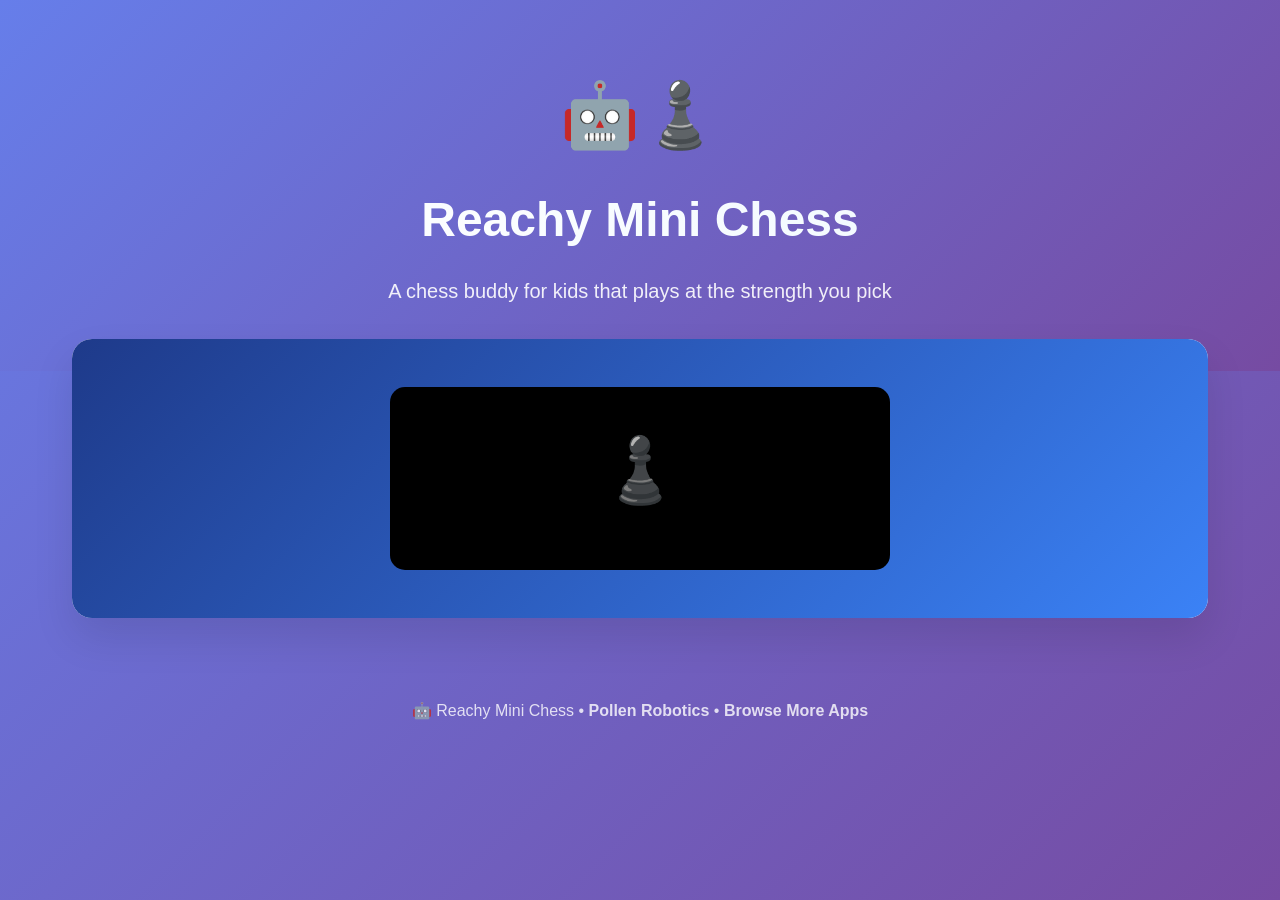
<file: index.html>
<!doctype html>
<html>

<head>
	<meta charset="utf-8" />
	<meta name="viewport" content="width=device-width" />
	<title> Reachy Mini Chess </title>
	<link rel="stylesheet" href="style.css" />
</head>

<body>
	<div class="hero">
		<div class="hero-content">
			<div class="app-icon">🤖♟️</div>
			<h1> Reachy Mini Chess </h1>
			<p class="tagline">A chess buddy for kids that plays at the strength you pick</p>
		</div>
	</div>

	<div class="container">
		<div class="main-card">
			<div class="app-preview">
				<div class="preview-image">
					<div class="camera-feed">♟️</div>
				</div>
			</div>
		</div>
	</div>

	<div class="footer">
		<p>
			🤖 Reachy Mini Chess •
			<a href="https://github.com/pollen-robotics" target="_blank">Pollen Robotics</a> •
			<a href="https://huggingface.co/spaces/pollen-robotics/reachy-mini-landing-page#apps" target="_blank">Browse More
				Apps</a>
		</p>
	</div>
</body>

</html>
</file>
<file: style.css>
* {
	margin: 0;
	padding: 0;
	box-sizing: border-box;
}

body {
	font-family: -apple-system, BlinkMacSystemFont, "Segoe UI", Roboto, "Helvetica Neue", Arial, sans-serif;
	line-height: 1.6;
	color: #333;
	background: linear-gradient(135deg, #667eea 0%, #764ba2 100%);
	min-height: 100vh;
}

.hero {
	background: linear-gradient(135deg, #667eea 0%, #764ba2 100%);
	color: white;
	padding: 4rem 2rem;
	text-align: center;
}

.hero-content {
	max-width: 800px;
	margin: 0 auto;
}

.app-icon {
	font-size: 4rem;
	margin-bottom: 1rem;
	display: inline-block;
}

.hero h1 {
	font-size: 3rem;
	font-weight: 700;
	margin-bottom: 1rem;
	background: linear-gradient(45deg, #fff, #f0f9ff);
	background-clip: text;
	-webkit-background-clip: text;
	-webkit-text-fill-color: transparent;
}

.tagline {
	font-size: 1.25rem;
	opacity: 0.9;
	max-width: 600px;
	margin: 0 auto;
}

.container {
	max-width: 1200px;
	margin: 0 auto;
	padding: 0 2rem;
	position: relative;
	z-index: 2;
}

.main-card {
	background: white;
	border-radius: 20px;
	box-shadow: 0 20px 40px rgba(0, 0, 0, 0.1);
	margin-top: -2rem;
	overflow: hidden;
	margin-bottom: 3rem;
}

.app-preview {
	background: linear-gradient(135deg, #1e3a8a, #3b82f6);
	padding: 3rem;
	color: white;
	text-align: center;
	position: relative;
}

.preview-image {
	background: #000;
	border-radius: 15px;
	padding: 2rem;
	max-width: 500px;
	margin: 0 auto;
	position: relative;
	overflow: hidden;
}

.camera-feed {
	font-size: 4rem;
	margin-bottom: 1rem;
	opacity: 0.7;
}

.detection-overlay {
	position: absolute;
	top: 50%;
	left: 50%;
	transform: translate(-50%, -50%);
	width: 100%;
}

.bbox {
	background: rgba(34, 197, 94, 0.9);
	color: white;
	padding: 0.5rem 1rem;
	border-radius: 8px;
	font-size: 0.9rem;
	font-weight: 600;
	margin: 0.5rem;
	display: inline-block;
	border: 2px solid #22c55e;
}

.app-details {
	padding: 3rem;
}

.app-details h2 {
	font-size: 2rem;
	color: #1e293b;
	margin-bottom: 2rem;
	text-align: center;
}

.template-info {
	display: grid;
	grid-template-columns: repeat(auto-fit, minmax(300px, 1fr));
	gap: 2rem;
	margin-bottom: 3rem;
}

.info-box {
	background: #f0f9ff;
	border: 2px solid #e0f2fe;
	border-radius: 12px;
	padding: 2rem;
}

.info-box h3 {
	color: #0c4a6e;
	margin-bottom: 1rem;
	font-size: 1.2rem;
}

.info-box p {
	color: #0369a1;
	line-height: 1.6;
}

.how-to-use {
	background: #fefce8;
	border: 2px solid #fde047;
	border-radius: 12px;
	padding: 2rem;
	margin-top: 3rem;
}

.how-to-use h3 {
	color: #a16207;
	margin-bottom: 1.5rem;
	font-size: 1.3rem;
	text-align: center;
}

.steps {
	display: flex;
	flex-direction: column;
	gap: 1.5rem;
}

.step {
	display: flex;
	align-items: flex-start;
	gap: 1rem;
}

.step-number {
	background: #eab308;
	color: white;
	width: 2rem;
	height: 2rem;
	border-radius: 50%;
	display: flex;
	align-items: center;
	justify-content: center;
	font-weight: bold;
	flex-shrink: 0;
}

.step h4 {
	color: #a16207;
	margin-bottom: 0.5rem;
	font-size: 1.1rem;
}

.step p {
	color: #ca8a04;
}

.download-card {
	background: white;
	border-radius: 20px;
	box-shadow: 0 20px 40px rgba(0, 0, 0, 0.1);
	padding: 3rem;
	text-align: center;
}

.download-card h2 {
	font-size: 2rem;
	color: #1e293b;
	margin-bottom: 1rem;
}

.download-card>p {
	color: #64748b;
	font-size: 1.1rem;
	margin-bottom: 2rem;
}

.dashboard-config {
	margin-bottom: 2rem;
	text-align: left;
	max-width: 400px;
	margin-left: auto;
	margin-right: auto;
}

.dashboard-config label {
	display: block;
	color: #374151;
	font-weight: 600;
	margin-bottom: 0.5rem;
}

.dashboard-config input {
	width: 100%;
	padding: 0.75rem 1rem;
	border: 2px solid #e5e7eb;
	border-radius: 8px;
	font-size: 0.95rem;
	transition: border-color 0.2s;
}

.dashboard-config input:focus {
	outline: none;
	border-color: #667eea;
}

.install-btn {
	background: linear-gradient(135deg, #667eea, #764ba2);
	color: white;
	border: none;
	padding: 1.25rem 3rem;
	border-radius: 16px;
	font-size: 1.2rem;
	font-weight: 700;
	cursor: pointer;
	transition: all 0.3s ease;
	display: inline-flex;
	align-items: center;
	gap: 0.75rem;
	margin-bottom: 2rem;
	box-shadow: 0 8px 25px rgba(102, 126, 234, 0.3);
}

.install-btn:hover:not(:disabled) {
	transform: translateY(-3px);
	box-shadow: 0 15px 35px rgba(102, 126, 234, 0.4);
}

.install-btn:disabled {
	opacity: 0.7;
	cursor: not-allowed;
	transform: none;
}

.manual-option {
	background: #f8fafc;
	border-radius: 12px;
	padding: 2rem;
	margin-top: 2rem;
}

.manual-option h3 {
	color: #1e293b;
	margin-bottom: 1rem;
	font-size: 1.2rem;
}

.manual-option>p {
	color: #64748b;
	margin-bottom: 1rem;
}

.btn-icon {
	font-size: 1.1rem;
}

.install-status {
	padding: 1rem;
	border-radius: 8px;
	font-size: 0.9rem;
	text-align: center;
	display: none;
	margin-top: 1rem;
}

.install-status.success {
	background: #dcfce7;
	color: #166534;
	border: 1px solid #bbf7d0;
}

.install-status.error {
	background: #fef2f2;
	color: #dc2626;
	border: 1px solid #fecaca;
}

.install-status.loading {
	background: #dbeafe;
	color: #1d4ed8;
	border: 1px solid #bfdbfe;
}

.install-status.info {
	background: #e0f2fe;
	color: #0369a1;
	border: 1px solid #7dd3fc;
}

.manual-install {
	background: #1f2937;
	border-radius: 8px;
	padding: 1rem;
	margin-bottom: 1rem;
	display: flex;
	align-items: center;
	gap: 1rem;
}

.manual-install code {
	color: #10b981;
	font-family: 'SF Mono', 'Monaco', 'Inconsolata', 'Roboto Mono', monospace;
	font-size: 0.85rem;
	flex: 1;
	overflow-x: auto;
}

.copy-btn {
	background: #374151;
	color: white;
	border: none;
	padding: 0.5rem 1rem;
	border-radius: 6px;
	font-size: 0.8rem;
	cursor: pointer;
	transition: background-color 0.2s;
}

.copy-btn:hover {
	background: #4b5563;
}

.manual-steps {
	color: #6b7280;
	font-size: 0.9rem;
	line-height: 1.8;
}

.footer {
	text-align: center;
	padding: 2rem;
	color: white;
	opacity: 0.8;
}

.footer a {
	color: white;
	text-decoration: none;
	font-weight: 600;
}

.footer a:hover {
	text-decoration: underline;
}

/* Responsive Design */
@media (max-width: 768px) {
	.hero {
		padding: 2rem 1rem;
	}

	.hero h1 {
		font-size: 2rem;
	}

	.container {
		padding: 0 1rem;
	}

	.app-details,
	.download-card {
		padding: 2rem;
	}

	.features-grid {
		grid-template-columns: 1fr;
	}

	.download-options {
		grid-template-columns: 1fr;
	}
}
</file>
